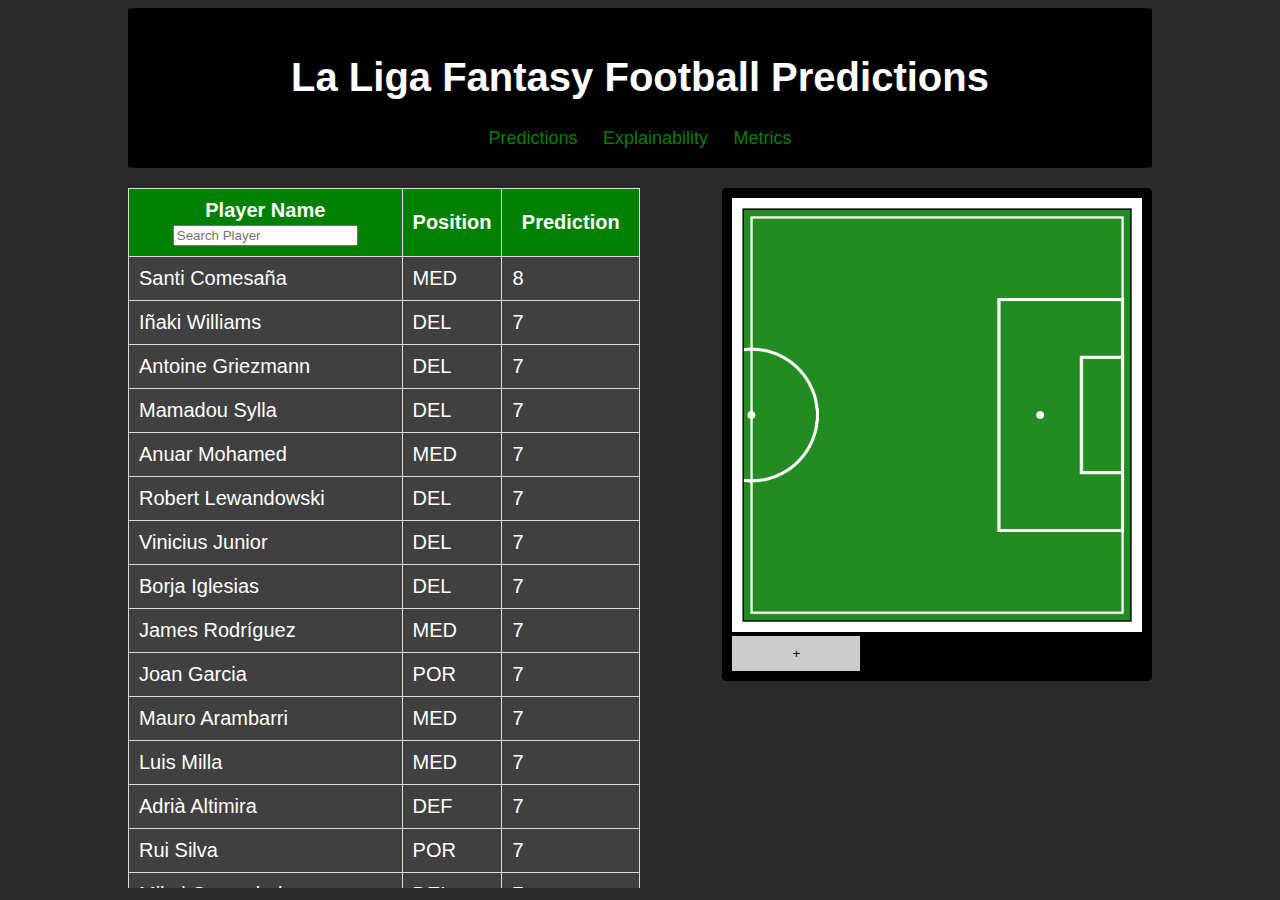
<file: index.html>
<!DOCTYPE html>
<html lang="en">
<head>
    <meta charset="UTF-8">
    <title>Football Fantasy Predictions</title>
    <link rel="stylesheet" href="style.css">
</head>
<body>
    <div class="header">
        <h1>La Liga Fantasy Football Predictions</h1>
        <nav>
            <a href="index.html">Predictions</a>
            <a href="explainability.html">Explainability</a>
            <a href="metrics.html">Metrics</a>
        </nav>
    </div>

    <div class="main-content">
        <div class="table-container">
            <table id="playersTable">
                <thead>
                    <tr>
                        <th>
                            Player Name
                            <input type="text" id="searchName" placeholder="Search Player">
                        </th>
                        <th>
                            Position
                        </th>
                        <th>
                            Prediction
                        </th>
                    </tr>
                </thead>
                <tbody>
                </tbody>
            </table>
        </div>

        <div class="container">
            <img src="img/pitch.png" alt="LineUp">

            <div class="dropdown-p">
                <button id="togglePlayerDropdown">+</button>
                <div class="players" id="playerDropdown" style="display: none;">
                </div>
            </div>
        </div>
    </div>

    <script src="script.js"></script>
</body>
</html>
</file>
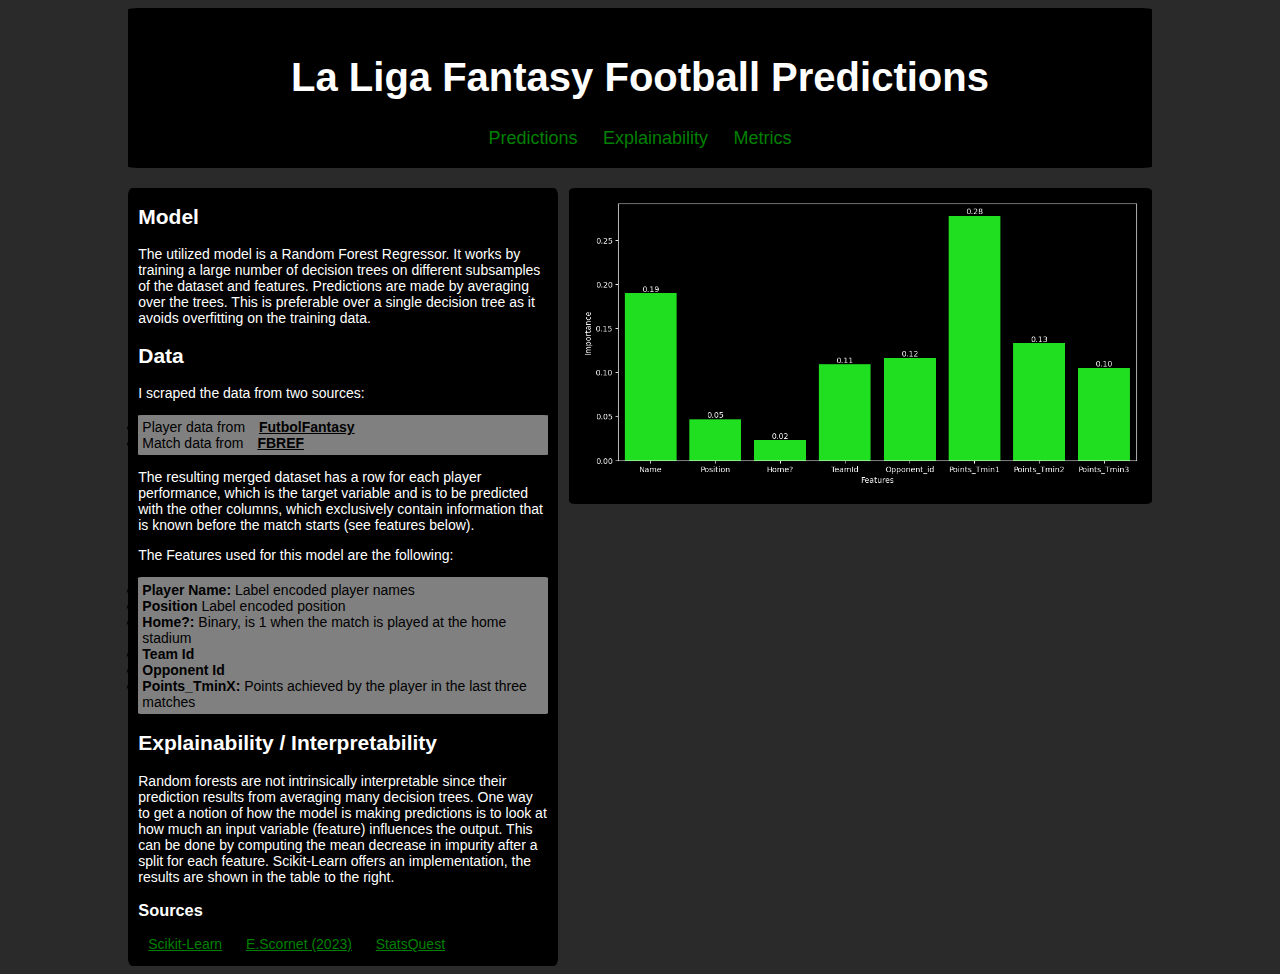
<file: explainability.html>
<!DOCTYPE html>
<html lang="en">
<head>
    <meta charset="UTF-8">
    <title>Football Fantasy Predictions</title>
    <link rel="stylesheet" href="style.css">
</head>
<body>
    <div class="header">
        <h1>La Liga Fantasy Football Predictions</h1>
        <nav>
            <a href="index.html">Predictions</a>
            <a href="explainability.html">Explainability</a>
            <a href="metrics.html">Metrics</a>
        </nav>
    </div>

    <div class="main-content">
        <div class="textbox">
            <h2>Model</h2>
            <p>The utilized model is a Random Forest Regressor. It works by training a large number 
                of decision trees on different subsamples of the dataset and features. Predictions are made by averaging over the trees. 
                This is preferable over a single decision tree as it avoids overfitting on the training data.</p>
            <h2>Data</h2>
            <p>I scraped the data from two sources:
                <ul><li>Player data from <a href="https://www.futbolfantasy.com/"><b>FutbolFantasy</b></a></li>
                    <li>Match data from <a href="https://fbref.com/en/"><b>FBREF</b></a></li></ul>
                The resulting merged dataset has a row for each player performance, which is the target variable 
                and is to be predicted with the other columns, which exclusively contain information that is known before 
                the match starts (see features below).
            </p>
            <p>The Features used for this model are the following: 
                <ul><li><b>Player Name:</b> Label encoded player names</li>
                    <li><b>Position</b> Label encoded position</li>
                    <li><b>Home?:</b> Binary, is 1 when the match is played at the home stadium</li>
                    <li><b>Team Id</b></li>
                    <li><b>Opponent Id</b></li>
                    <li><b>Points_TminX:</b> Points achieved by the player in the last three matches</li></ul> 
            </p>
            <h2>Explainability / Interpretability</h2>
            <p>Random forests are not intrinsically interpretable since their prediction
                results from averaging many decision trees. One way to get a notion of how the model is making predictions is to look
                at how much an input variable (feature) influences the output. This can be done by computing the mean decrease in impurity after a split for each feature. 
                Scikit-Learn offers an implementation, the results are shown in the table to the right.
            </p>
            <h3>Sources</h3>
            <p><a href="https://scikit-learn.org/stable/modules/generated/sklearn.ensemble.RandomForestRegressor.html#sklearn.ensemble.RandomForestRegressor">Scikit-Learn</a>
                <a href="https://arxiv.org/pdf/2001.04295">E.Scornet (2023)</a>
                <a href="https://www.youtube.com/results?search_query=statquest+random+forest">StatsQuest</a></p>
        </div>

        <div class="container-features">
            <img src="img/importances.png" alt="FeatureImportances">
    
    </div>


</body>

</html>
</file>
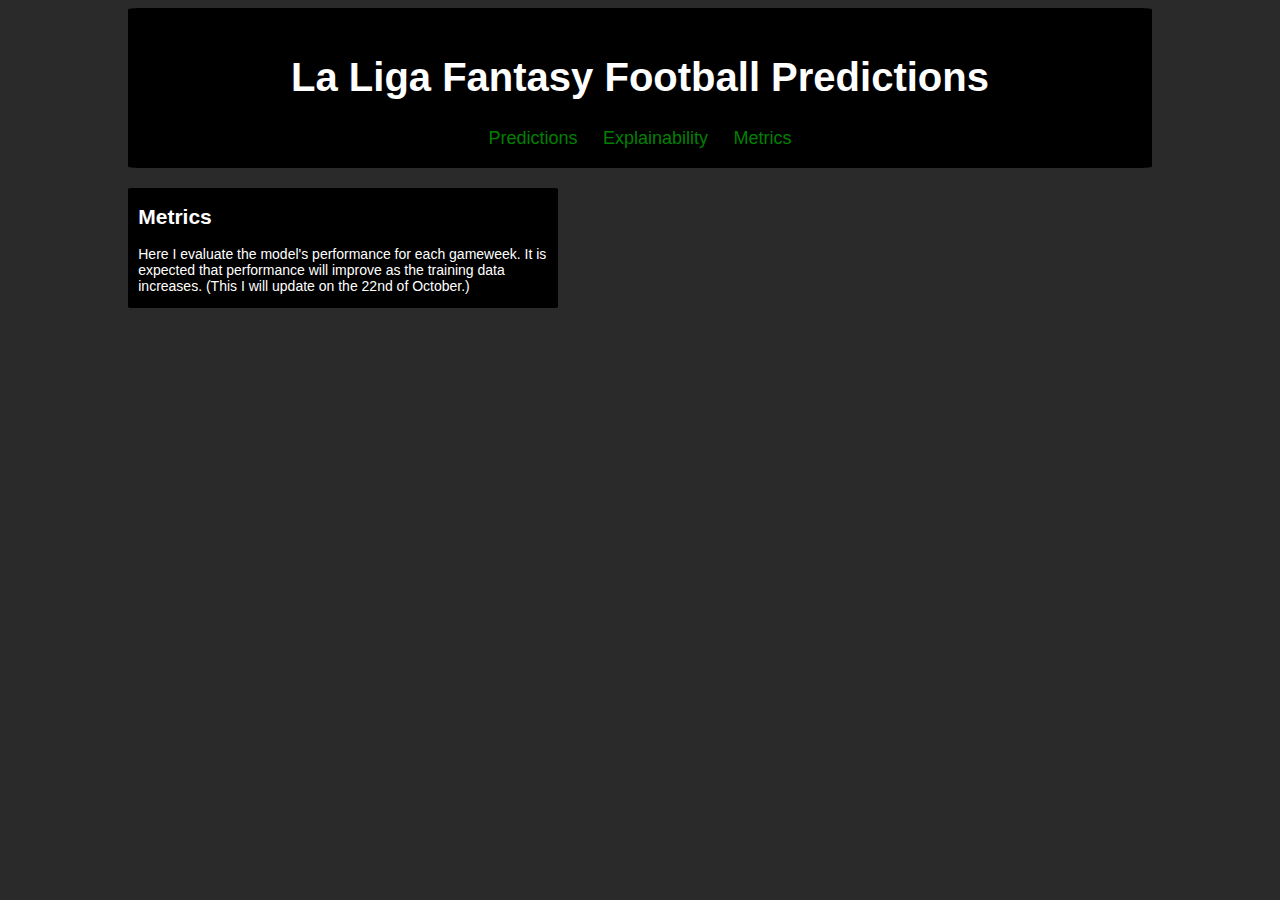
<file: metrics.html>
<!DOCTYPE html>
<html lang="en">
<head>
    <meta charset="UTF-8">
    <title>Football Fantasy Predictions</title>
    <link rel="stylesheet" href="style.css">
</head>
<body>
    <div class="header">
        <h1>La Liga Fantasy Football Predictions</h1>
        <nav>
            <a href="index.html">Predictions</a>
            <a href="explainability.html">Explainability</a>
            <a href="metrics.html">Metrics</a>
        </nav>
    </div>
    <div class="main-content">
        <div class="textbox">
            <h2>Metrics</h2>
            <p>Here I evaluate the model's performance for each gameweek. It is expected that performance will 
                improve as the training data increases. (This I will update on the 22nd of October.)</p>
            </p>
        </div>
    </div>

</body>
</html>
</file>
<file: style.css>
/* General Page Styles */
.header {
    padding: 20px;
    text-align: center;
    background: black;
    color: white;
    font-size: 20px;
    font-family: Helvetica;
    border-radius: 1%;
}

nav{
    /* float: none; */
    line-height: 20px;
}

nav a{
    text-decoration:none;
    font-family: Helvetica;
    font-size: 18px;
    color: green;
    padding: 20px 10px;
}

nav a:hover{
    background: white;
    color: green;
}

body {
    height: 100%;
    margin-left: 10%;
    margin-right: 10%;
    background-color: rgb(42, 42, 42);
}

/* Flexbox layout to align table and container side by side */
.main-content {
    display: flex;
    justify-content: space-between;
    align-items: flex-start;
    margin-top: 20px;
}

/* Table Styling */
.table-container {
    width: 50%;
    max-height: 700px;
    overflow-y: auto;
    background-color: rgb(64, 64, 64);
}

.textbox{
    width: 40%;
    font-family: Helvetica;
    font-size: 14px;
    background-color: black;
    color: white;
    padding-left: 1%;
    padding-right: 1%;
    border-radius: 1%;
}

.textbox a{
    color: green;
    padding: 0px 10px;
}

.textbox ul{
    background-color: grey;
    color: black;
    font-size: 14px;
    padding: 1%;
    border-radius: 1%;
}

.textbox ul a{
    color: black;
    text-decoration:underline;
}

table {
    width: 100%;
    font-family: Helvetica;
    color: white;
    font-size: 20px;
    border-collapse: collapse;
}

table th, table td {
    padding: 10px;
    border: 1px solid #ddd;
    position: relative;
}

table th {
    background-color: green;
    color: white;
}

table tr:hover {
    background-color: rgb(75, 75, 75);
}

.container-features{
    width: 55%;
    background-color: black;
    padding: 10px;
    border-radius: 1%;
}

.container-features img {
    max-width: 100%;
    height: auto;
}

.container {
    width: 40%;
    background-color: black;
    padding: 10px;
    border-radius: 1%;
}

.container img {
    max-width: 100%;
    height: auto;
}

/* Dropdown styling */
.dropdown, .dropdown-p {
    position: relative;
    display: inline-block;
}

.dropdown button, .dropdown-p button {
    background-color: hsl(0, 0%, 80%);
    color: black;
    padding: 10px 60px;
    border: none;
    cursor: pointer;
    font-family: Helvetica;
}

.dropdown .content, .dropdown-p .players {
    display: none;
    position: absolute;
    background-color: hsl(0, 0%, 95%);
    min-width: 100px;
    z-index: 1;
}

.dropdown:hover .content, .dropdown-p:hover .players {
    display: block;
}

/* Responsive Styles */
@media (max-width: 800px) {
    .main-content {
        flex-direction: column;
    }

    .table-container, .container {
        width: 100%;
    }
}
</file>
